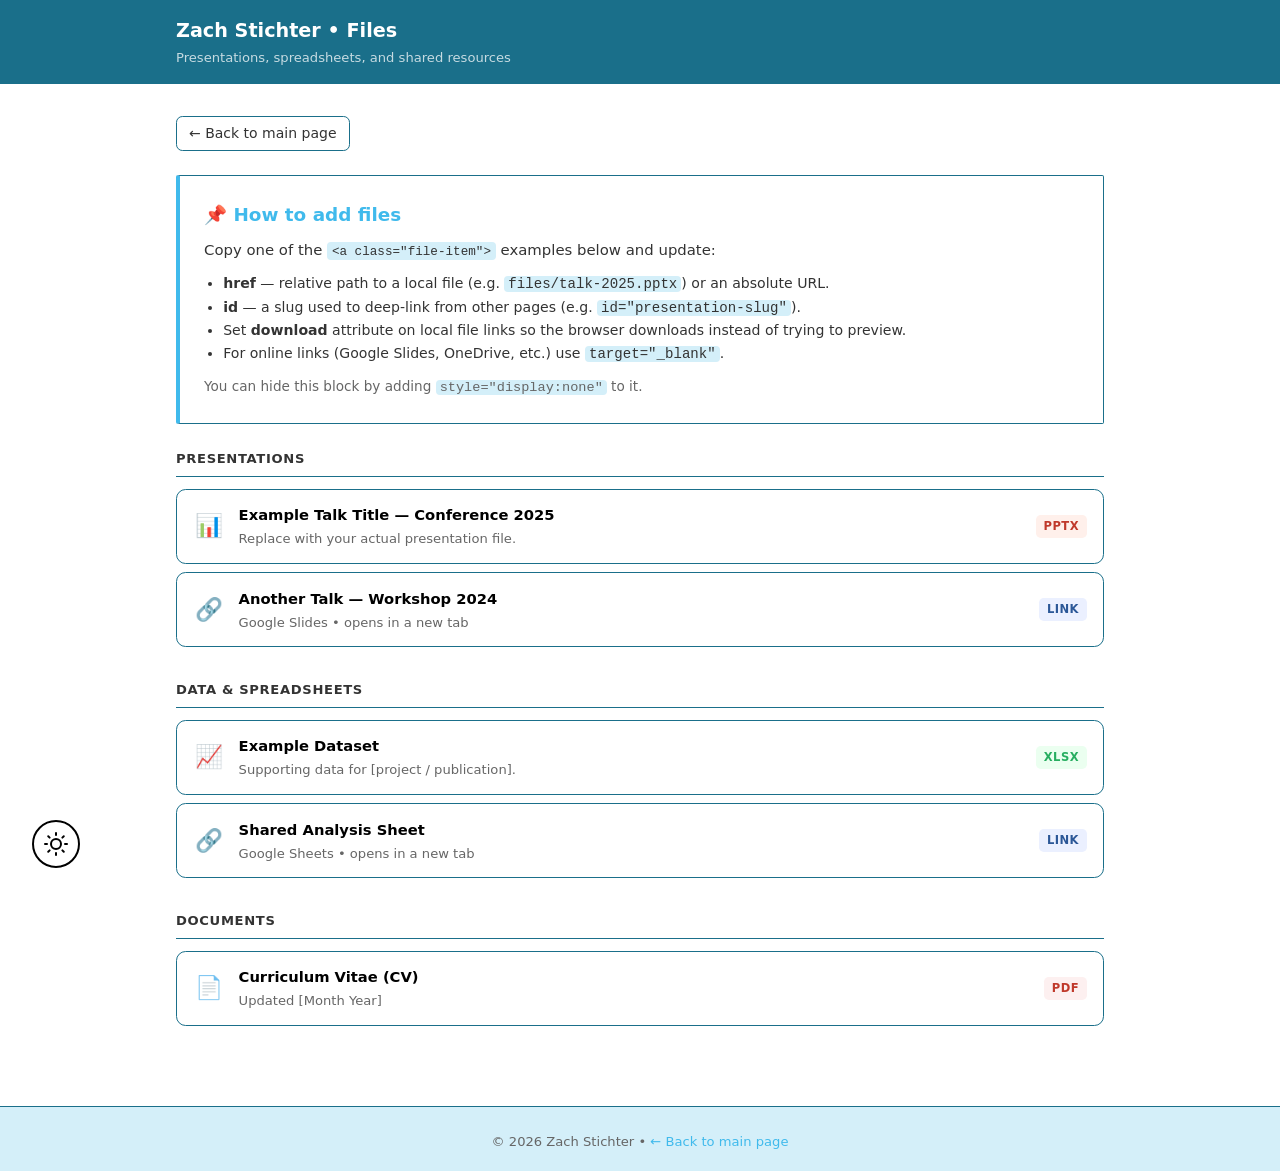
<file: files/index.html>
<!DOCTYPE html>
<html lang="en" data-theme="auto">
<head>
  <meta charset="UTF-8" />
  <meta name="viewport" content="width=device-width, initial-scale=1.0" />
  <meta name="description" content="Files — Zach Stichter" />
  <!-- Prevent indexing of this utility page -->
  <meta name="robots" content="noindex, nofollow" />
  <title>Files | Zach Stichter</title>
  <link rel="stylesheet" href="../css/styles.css" />
  <style>
    /* Back link button */
    .back-link {
      display: inline-flex;
      align-items: center;
      gap: 0.4rem;
      font-size: 0.875rem;
      color: var(--text-secondary);
      text-decoration: none;
      margin-bottom: 1.5rem;
      padding: 0.35rem 0.75rem;
      border-radius: 0.4rem;
      border: 1px solid var(--border-color);
      background: var(--bg-card);
      transition: background 0.2s, color 0.2s;
    }
    .back-link:hover {
      background: var(--accent-light);
      color: var(--accent);
      text-decoration: none;
    }
    /* Files-page header bar */
    .files-top-bar {
      background-color: var(--header-bg);
      color: var(--header-text);
      padding: 1rem 0;
      transition: background-color 0.25s;
    }
    .files-top-bar-inner {
      max-width: 960px;
      margin: 0 auto;
      padding: 0 1rem;
      display: flex;
      align-items: center;
      justify-content: space-between;
      gap: 1rem;
    }
    .files-top-bar h1 {
      font-size: 1.2rem;
      font-weight: 700;
    }
    .files-top-bar p {
      font-size: 0.82rem;
      opacity: 0.75;
    }
  </style>
</head>

  <!-- ============================================================
       THEME TOGGLE BUTTON
       ============================================================ -->
  <button id="theme-toggle-btn" class="theme-toggle-btn" aria-label="Toggle light and dark theme">
    <!-- Sun icon (shown in light mode) -->
    <svg class="icon-sun" viewBox="0 0 24 24" xmlns="http://www.w3.org/2000/svg">
      <circle cx="12" cy="12" r="5"></circle>
      <line x1="12" y1="1" x2="12" y2="3"></line>
      <line x1="12" y1="21" x2="12" y2="23"></line>
      <line x1="4.22" y1="4.22" x2="5.64" y2="5.64"></line>
      <line x1="18.36" y1="18.36" x2="19.78" y2="19.78"></line>
      <line x1="1" y1="12" x2="3" y2="12"></line>
      <line x1="21" y1="12" x2="23" y2="12"></line>
      <line x1="4.22" y1="19.78" x2="5.64" y2="18.36"></line>
      <line x1="18.36" y1="5.64" x2="19.78" y2="4.22"></line>
    </svg>
    <!-- Moon icon (shown in dark mode) -->
    <svg class="icon-moon" viewBox="0 0 24 24" xmlns="http://www.w3.org/2000/svg">
      <path d="M21 12.79A9 9 0 1 1 11.21 3 7 7 0 0 0 21 12.79z"></path>
    </svg>
  </button>
  <div class="files-top-bar">
    <div class="files-top-bar-inner">
      <div>
        <h1>Zach Stichter • Files</h1>
        <p>Presentations, spreadsheets, and shared resources</p>
      </div>
    </div>
  </div>

  <!-- ============================================================
       MAIN CONTENT
       ============================================================ -->
  <main class="site-main">
    <div class="site-wrapper">

      <a class="back-link" href="/about/">
        ← Back to main page
      </a>

      <!-- ── HOW TO USE (for the owner) ─────────────────────────
           Remove or comment out this block once you've added your
           real files. It describes how to add entries below.
           ─────────────────────────────────────────────────────── -->
      <div class="card" style="border-left: 4px solid var(--accent); margin-bottom: 1.5rem;">
        <h2 style="margin-bottom:0.5rem;">📌 How to add files</h2>
        <p>
          Copy one of the <code style="background:var(--code-bg);padding:0.1rem 0.3rem;border-radius:0.25rem;font-size:0.85em;">&lt;a class="file-item"&gt;</code>
          examples below and update:
        </p>
        <ul style="margin:0.6rem 0 0.6rem 1.2rem;font-size:0.88rem;color:var(--text-secondary);list-style:disc;">
          <li><strong>href</strong> — relative path to a local file (e.g. <code style="background:var(--code-bg);padding:0 0.25rem;border-radius:0.25rem;">files/talk-2025.pptx</code>) or an absolute URL.</li>
          <li><strong>id</strong> — a slug used to deep-link from other pages (e.g. <code style="background:var(--code-bg);padding:0 0.25rem;border-radius:0.25rem;">id="presentation-slug"</code>).</li>
          <li>Set <strong>download</strong> attribute on local file links so the browser downloads instead of trying to preview.</li>
          <li>For online links (Google Slides, OneDrive, etc.) use <code style="background:var(--code-bg);padding:0 0.25rem;border-radius:0.25rem;">target="_blank"</code>.</li>
        </ul>
        <p style="font-size:0.85rem;color:var(--text-muted);">
          You can hide this block by adding <code style="background:var(--code-bg);padding:0 0.25rem;border-radius:0.25rem;">style="display:none"</code> to it.
        </p>
      </div>

      <!-- ── PRESENTATIONS ─────────────────────────────────────── -->
      <div class="files-section">
        <h2>Presentations</h2>
        <div class="file-list">

          <!-- PPTX example (local file) -->
          <a class="file-item"
             id="presentation-slug"
             href="files/example-talk-2025.pptx"
             download>
            <span class="file-icon">📊</span>
            <div class="file-info">
              <p class="file-name">Example Talk Title — Conference 2025</p>
              <p class="file-desc">Replace with your actual presentation file.</p>
            </div>
            <span class="file-type-tag file-type-pptx">PPTX</span>
          </a>

          <!-- Online link example (Google Slides / OneDrive) -->
          <a class="file-item"
             id="presentation-slug-2"
             href="https://docs.google.com/presentation/d/REPLACE_WITH_YOUR_ID/edit?usp=sharing"
             target="_blank"
             rel="noopener">
            <span class="file-icon">🔗</span>
            <div class="file-info">
              <p class="file-name">Another Talk — Workshop 2024</p>
              <p class="file-desc">Google Slides • opens in a new tab</p>
            </div>
            <span class="file-type-tag file-type-link">LINK</span>
          </a>

        </div>
      </div><!-- /.files-section presentations -->

      <!-- ── SPREADSHEETS / DATA ───────────────────────────────── -->
      <div class="files-section">
        <h2>Data &amp; Spreadsheets</h2>
        <div class="file-list">

          <!-- XLSX example (local file) -->
          <a class="file-item"
             id="data-example"
             href="files/example-data.xlsx"
             download>
            <span class="file-icon">📈</span>
            <div class="file-info">
              <p class="file-name">Example Dataset</p>
              <p class="file-desc">Supporting data for [project / publication].</p>
            </div>
            <span class="file-type-tag file-type-xlsx">XLSX</span>
          </a>

          <!-- Online spreadsheet example -->
          <a class="file-item"
             id="data-online"
             href="https://docs.google.com/spreadsheets/d/REPLACE_WITH_YOUR_ID/edit?usp=sharing"
             target="_blank"
             rel="noopener">
            <span class="file-icon">🔗</span>
            <div class="file-info">
              <p class="file-name">Shared Analysis Sheet</p>
              <p class="file-desc">Google Sheets • opens in a new tab</p>
            </div>
            <span class="file-type-tag file-type-link">LINK</span>
          </a>

        </div>
      </div><!-- /.files-section data -->

      <!-- ── DOCUMENTS / OTHER ─────────────────────────────────── -->
      <div class="files-section">
        <h2>Documents</h2>
        <div class="file-list">

          <!-- PDF example -->
          <a class="file-item"
             id="cv"
             href="files/cv.pdf"
             download>
            <span class="file-icon">📄</span>
            <div class="file-info">
              <p class="file-name">Curriculum Vitae (CV)</p>
              <p class="file-desc">Updated [Month Year]</p>
            </div>
            <span class="file-type-tag file-type-pdf">PDF</span>
          </a>

        </div>
      </div><!-- /.files-section documents -->

    </div><!-- /.site-wrapper -->
  </main>

  <!-- ============================================================
       FOOTER
       ============================================================ -->
  <footer class="site-footer">
    <div class="site-wrapper">
      <p>
        &copy; <span id="current-year"></span> Zach Stichter •
        <a href="/about/">← Back to main page</a>
      </p>
    </div>
  </footer>

  <script src="../js/main.js"></script>
  <script>
    document.getElementById('current-year').textContent = new Date().getFullYear();
  </script>
</body>
</html>
</file>
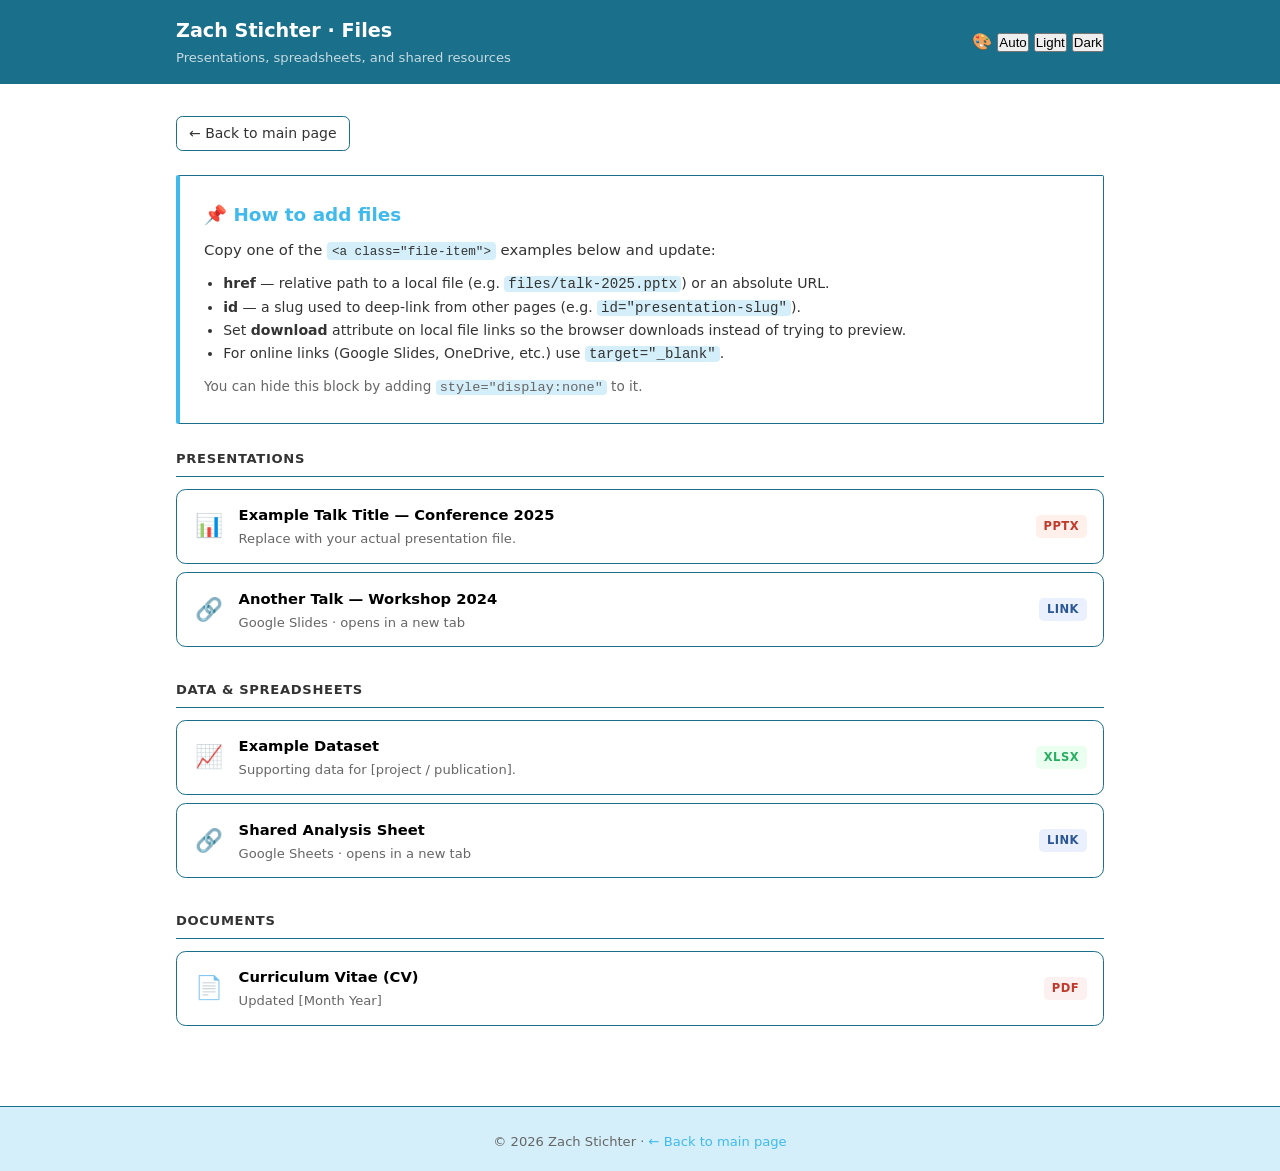
<file: files.html>
<!DOCTYPE html>
<html lang="en" data-theme="auto">
<head>
  <meta charset="UTF-8" />
  <meta name="viewport" content="width=device-width, initial-scale=1.0" />
  <meta name="description" content="Files — Zach Stichter" />
  <!-- Prevent indexing of this utility page -->
  <meta name="robots" content="noindex, nofollow" />
  <title>Files | Zach Stichter</title>
  <link rel="stylesheet" href="css/styles.css" />
  <style>
    /* Back link button */
    .back-link {
      display: inline-flex;
      align-items: center;
      gap: 0.4rem;
      font-size: 0.875rem;
      color: var(--text-secondary);
      text-decoration: none;
      margin-bottom: 1.5rem;
      padding: 0.35rem 0.75rem;
      border-radius: 0.4rem;
      border: 1px solid var(--border-color);
      background: var(--bg-card);
      transition: background 0.2s, color 0.2s;
    }
    .back-link:hover {
      background: var(--accent-light);
      color: var(--accent);
      text-decoration: none;
    }
    /* Files-page header bar */
    .files-top-bar {
      background-color: var(--header-bg);
      color: var(--header-text);
      padding: 1rem 0;
      transition: background-color 0.25s;
    }
    .files-top-bar-inner {
      max-width: 960px;
      margin: 0 auto;
      padding: 0 1rem;
      display: flex;
      align-items: center;
      justify-content: space-between;
      gap: 1rem;
    }
    .files-top-bar h1 {
      font-size: 1.2rem;
      font-weight: 700;
    }
    .files-top-bar p {
      font-size: 0.82rem;
      opacity: 0.75;
    }
  </style>
</head>

<body>

  <!-- ============================================================
       TOP BAR
       ============================================================ -->
  <div class="files-top-bar">
    <div class="files-top-bar-inner">
      <div>
        <h1>Zach Stichter · Files</h1>
        <p>Presentations, spreadsheets, and shared resources</p>
      </div>
      <!-- Theme selector (same as main page) -->
      <div class="theme-selector" role="group" aria-label="Color theme">
        <span aria-hidden="true">🎨</span>
        <button class="theme-btn" data-theme="auto"  aria-label="Use system color theme">Auto</button>
        <button class="theme-btn" data-theme="light" aria-label="Use light theme">Light</button>
        <button class="theme-btn" data-theme="dark"  aria-label="Use dark theme">Dark</button>
      </div>
    </div>
  </div>

  <!-- ============================================================
       MAIN CONTENT
       ============================================================ -->
  <main class="site-main">
    <div class="site-wrapper">

      <a class="back-link" href="index.html">
        ← Back to main page
      </a>

      <!-- ── HOW TO USE (for the owner) ─────────────────────────
           Remove or comment out this block once you've added your
           real files. It describes how to add entries below.
           ─────────────────────────────────────────────────────── -->
      <div class="card" style="border-left: 4px solid var(--accent); margin-bottom: 1.5rem;">
        <h2 style="margin-bottom:0.5rem;">📌 How to add files</h2>
        <p>
          Copy one of the <code style="background:var(--code-bg);padding:0.1rem 0.3rem;border-radius:0.25rem;font-size:0.85em;">&lt;a class="file-item"&gt;</code>
          examples below and update:
        </p>
        <ul style="margin:0.6rem 0 0.6rem 1.2rem;font-size:0.88rem;color:var(--text-secondary);list-style:disc;">
          <li><strong>href</strong> — relative path to a local file (e.g. <code style="background:var(--code-bg);padding:0 0.25rem;border-radius:0.25rem;">files/talk-2025.pptx</code>) or an absolute URL.</li>
          <li><strong>id</strong> — a slug used to deep-link from other pages (e.g. <code style="background:var(--code-bg);padding:0 0.25rem;border-radius:0.25rem;">id="presentation-slug"</code>).</li>
          <li>Set <strong>download</strong> attribute on local file links so the browser downloads instead of trying to preview.</li>
          <li>For online links (Google Slides, OneDrive, etc.) use <code style="background:var(--code-bg);padding:0 0.25rem;border-radius:0.25rem;">target="_blank"</code>.</li>
        </ul>
        <p style="font-size:0.85rem;color:var(--text-muted);">
          You can hide this block by adding <code style="background:var(--code-bg);padding:0 0.25rem;border-radius:0.25rem;">style="display:none"</code> to it.
        </p>
      </div>

      <!-- ── PRESENTATIONS ─────────────────────────────────────── -->
      <div class="files-section">
        <h2>Presentations</h2>
        <div class="file-list">

          <!-- PPTX example (local file) -->
          <a class="file-item"
             id="presentation-slug"
             href="files/example-talk-2025.pptx"
             download>
            <span class="file-icon">📊</span>
            <div class="file-info">
              <p class="file-name">Example Talk Title — Conference 2025</p>
              <p class="file-desc">Replace with your actual presentation file.</p>
            </div>
            <span class="file-type-tag file-type-pptx">PPTX</span>
          </a>

          <!-- Online link example (Google Slides / OneDrive) -->
          <a class="file-item"
             id="presentation-slug-2"
             href="https://docs.google.com/presentation/d/REPLACE_WITH_YOUR_ID/edit?usp=sharing"
             target="_blank"
             rel="noopener">
            <span class="file-icon">🔗</span>
            <div class="file-info">
              <p class="file-name">Another Talk — Workshop 2024</p>
              <p class="file-desc">Google Slides · opens in a new tab</p>
            </div>
            <span class="file-type-tag file-type-link">LINK</span>
          </a>

        </div>
      </div><!-- /.files-section presentations -->

      <!-- ── SPREADSHEETS / DATA ───────────────────────────────── -->
      <div class="files-section">
        <h2>Data &amp; Spreadsheets</h2>
        <div class="file-list">

          <!-- XLSX example (local file) -->
          <a class="file-item"
             id="data-example"
             href="files/example-data.xlsx"
             download>
            <span class="file-icon">📈</span>
            <div class="file-info">
              <p class="file-name">Example Dataset</p>
              <p class="file-desc">Supporting data for [project / publication].</p>
            </div>
            <span class="file-type-tag file-type-xlsx">XLSX</span>
          </a>

          <!-- Online spreadsheet example -->
          <a class="file-item"
             id="data-online"
             href="https://docs.google.com/spreadsheets/d/REPLACE_WITH_YOUR_ID/edit?usp=sharing"
             target="_blank"
             rel="noopener">
            <span class="file-icon">🔗</span>
            <div class="file-info">
              <p class="file-name">Shared Analysis Sheet</p>
              <p class="file-desc">Google Sheets · opens in a new tab</p>
            </div>
            <span class="file-type-tag file-type-link">LINK</span>
          </a>

        </div>
      </div><!-- /.files-section data -->

      <!-- ── DOCUMENTS / OTHER ─────────────────────────────────── -->
      <div class="files-section">
        <h2>Documents</h2>
        <div class="file-list">

          <!-- PDF example -->
          <a class="file-item"
             id="cv"
             href="files/cv.pdf"
             download>
            <span class="file-icon">📄</span>
            <div class="file-info">
              <p class="file-name">Curriculum Vitae (CV)</p>
              <p class="file-desc">Updated [Month Year]</p>
            </div>
            <span class="file-type-tag file-type-pdf">PDF</span>
          </a>

        </div>
      </div><!-- /.files-section documents -->

    </div><!-- /.site-wrapper -->
  </main>

  <!-- ============================================================
       FOOTER
       ============================================================ -->
  <footer class="site-footer">
    <div class="site-wrapper">
      <p>
        &copy; <span id="current-year"></span> Zach Stichter ·
        <a href="index.html">← Back to main page</a>
      </p>
    </div>
  </footer>

  <script src="js/main.js"></script>
  <script>
    document.getElementById('current-year').textContent = new Date().getFullYear();
  </script>
</body>
</html>
</file>
<file: css/styles.css>
/* ====================================================
   CSS Custom Properties — Light Theme (default)
   ==================================================== */
:root {
  --bg-primary:        #ffffff;
  --bg-secondary:      #d4eff9;
  --bg-card:           #ffffff;
  --border-color:      #1a6f8a;
  --text-primary:      #000000;
  --text-secondary:    #333333;
  --text-muted:        #666666;
  --accent:            #40baec;
  --accent-hover:      #1fa8d8;
  --accent-light:      #d4eff9;
  --tab-active-bg:     #1a6f8a;
  --tab-active-text:   #ffffff;
  --tab-hover-bg:      #d4eff9;
  --shadow:            none;
  --shadow-md:         none;
  --header-bg:         #1a6f8a;
  --header-text:       #ffffff;
  --badge-bg:          #d4eff9;
  --badge-text:        #1a6f8a;
  --link-color:        #40baec;
  --link-hover:        #1fa8d8;
  --code-bg:           #d4eff9;
  --toggle-bg:         #1a6f8a;
  --toggle-hover:      #2d8fa3;
}

/* ====================================================
   Dark Theme
   ==================================================== */
[data-theme="dark"] {
  --bg-primary:        #0b0f13; /* Deep Slate */
  --bg-secondary:      #12161a;
  --bg-card:           #161a1f;
  --border-color:      #1a6f8a;
  --text-primary:      #ffffff;
  --text-secondary:    #e0e0e0;
  --text-muted:        #a0a0a0;
  --accent:            #40baec;
  --accent-hover:      #7ba4f2;
  --accent-light:      #0b1012;
  --tab-active-bg:     #40baec;
  --tab-active-text:   #ffffff;
  --tab-hover-bg:      #0b1012;
  --shadow:            none;
  --shadow-md:         none;
  --header-bg:         #0d1a20;
  --header-text:       #ffffff;
  --badge-bg:          transparent;
  --badge-text:        #ffffff;
  --link-color:        #40baec;
  --link-hover:        #7ba4f2;
  --code-bg:           #0b1012;
  --toggle-bg:         #11151a;
  --toggle-hover:      #1b2630;
}

/* Auto-respect OS preference when theme is "auto" */
@media (prefers-color-scheme: dark) {
  [data-theme="auto"] {
    --bg-primary:        #0b0f13; /* Deep Slate */
    --bg-secondary:      #12161a;
    --bg-card:           #161a1f;
    --border-color:      #1a6f8a;
    --text-primary:      #ffffff;
    --text-secondary:    #e0e0e0;
    --text-muted:        #a0a0a0;
    --accent:            #40baec;
    --accent-hover:      #7ba4f2;
    --accent-light:      #0b1012;
    --tab-active-bg:     #40baec;
    --tab-active-text:   #ffffff;
    --tab-hover-bg:      #0b1012;
    --shadow:            none;
    --shadow-md:         none;
    --header-bg:         #0d1a20;
    --header-text:       #ffffff;
    --badge-bg:          transparent;
    --badge-text:        #ffffff;
    --link-color:        #40baec;
    --link-hover:        #7ba4f2;
    --code-bg:           #0b1012;
    --toggle-bg:         #11151a;
    --toggle-hover:      #1b2630;
  }
}

/* ====================================================
   Reset & Base
   ==================================================== */
*, *::before, *::after {
  box-sizing: border-box;
  margin: 0;
  padding: 0;
}

html {
  scroll-behavior: smooth;
}

body {
  font-family: 'Segoe UI', system-ui, -apple-system, BlinkMacSystemFont, sans-serif;
  background-color: var(--bg-primary);
  color: var(--text-primary);
  line-height: 1.6;
  transition: background-color 0.25s ease, color 0.25s ease;
  min-height: 100vh;
}

a {
  color: var(--link-color);
  text-decoration: none;
  transition: color 0.2s;
}

a:hover {
  color: var(--link-hover);
  text-decoration: underline;
}

ul {
  list-style: none;
}

/* ====================================================
   Layout
   ==================================================== */
.site-wrapper {
  max-width: 960px;
  margin: 0 auto;
  padding: 0 1rem;
}

/* ====================================================
   Header
   ==================================================== */
.site-header {
  background-color: var(--header-bg);
  color: var(--header-text);
  padding: 2rem 0 0;
  box-shadow: var(--shadow-md);
  transition: background-color 0.25s ease;
}

.header-inner {
  max-width: 960px;
  margin: 0 auto;
  padding: 0 1rem;
}

.header-profile {
  display: flex;
  align-items: center;
  gap: 1.5rem;
  padding-bottom: 1.5rem;
}

.profile-photo {
  width: 96px;
  height: 96px;
  border-radius: 50%;
  border: 3px solid rgba(255, 255, 255, 0.4);
  object-fit: cover;
  flex-shrink: 0;
  background-color: rgba(255, 255, 255, 0.1);
}

.profile-info h1 {
  font-size: 1.6rem;
  font-weight: 700;
  letter-spacing: -0.02em;
  line-height: 1.2;
}

.profile-info .title {
  font-size: 0.95rem;
  opacity: 0.85;
  margin-top: 0.25rem;
}

.profile-info .institution {
  font-size: 0.875rem;
  opacity: 0.7;
  margin-top: 0.15rem;
}

.header-controls {
  display: none;
}

/* ====================================================
   Theme Toggle Button (Circular, Fixed Position)
   ==================================================== */
.theme-toggle-btn {
  position: fixed;
  bottom: 2rem;
  left: 2rem;
  width: 48px;
  height: 48px;
  border-radius: 50%;
  border: 2px solid var(--text-primary);
  background: var(--bg-card);
  cursor: pointer;
  display: flex;
  align-items: center;
  justify-content: center;
  z-index: 1000;
  transition: background 0.3s ease, border-color 0.3s ease, transform 0.2s ease;
  box-shadow: var(--shadow-md);
}

.theme-toggle-btn:hover {
  transform: scale(1.1);
  background: var(--accent-light);
  border-color: var(--accent);
}

.theme-toggle-btn svg {
  width: 24px;
  height: 24px;
  stroke: var(--text-primary);
  stroke-width: 2;
  fill: none;
  stroke-linecap: round;
  stroke-linejoin: round;
  transition: opacity 0.3s ease;
}

/* Hide/show icons based on theme */
.theme-toggle-btn .icon-sun {
  position: absolute;
  opacity: 1;
  transition: opacity 0.3s ease;
}

.theme-toggle-btn .icon-moon {
  position: absolute;
  opacity: 0;
  transition: opacity 0.3s ease;
}

[data-theme="dark"] .theme-toggle-btn .icon-sun {
  opacity: 0;
}

[data-theme="dark"] .theme-toggle-btn .icon-moon {
  opacity: 1;
}

/* ====================================================
   Navigation Tabs
   ==================================================== */
.site-nav {
  background-color: var(--header-bg);
  transition: background-color 0.25s ease;
  border-bottom: 1px solid rgba(255, 255, 255, 0.1);
}

.nav-list {
  display: flex;
  max-width: 960px;
  margin: 0 auto;
  padding: 0 1rem;
  gap: 0;
  overflow-x: auto;
  scrollbar-width: none;
}

.nav-list::-webkit-scrollbar {
  display: none;
}

.nav-list li {
  flex-shrink: 0;
}

.nav-list a {
  display: block;
  padding: 0.75rem 1.1rem;
  font-size: 0.9rem;
  font-weight: 500;
  color: rgba(255, 255, 255, 0.75);
  text-decoration: none;
  border-bottom: 2px solid transparent;
  transition: color 0.2s, border-color 0.2s, background 0.2s;
  white-space: nowrap;
}

.nav-list a:hover {
  color: #ffffff;
  background: rgba(255, 255, 255, 0.08);
  text-decoration: none;
}

.nav-list a.active {
  color: #ffffff;
  border-bottom-color: #ffffff;
  font-weight: 600;
}

/* ====================================================
   Main Content
   ==================================================== */
.site-main {
  padding: 2rem 0 3rem;
}

.tab-panel {
  display: block;
}

/* ====================================================
   Cards
   ==================================================== */
.card {
  background: var(--bg-card);
  border: 1px solid var(--border-color);
  border-radius: 2px;
  padding: 1.5rem;
  box-shadow: var(--shadow);
  transition: background 0.25s, border-color 0.25s, box-shadow 0.25s;
}

.card + .card {
  margin-top: 1.25rem;
}

.card:hover {
  box-shadow: var(--shadow-md);
}

.card h2 {
  font-size: 1.15rem;
  font-weight: 600;
  color: var(--accent);
  margin-bottom: 0.5rem;
}

.card h3 {
  font-size: 1rem;
  font-weight: 600;
  color: var(--text-primary);
  margin-bottom: 0.35rem;
}

.card p {
  font-size: 0.93rem;
  color: var(--text-secondary);
  line-height: 1.65;
}

.card p + p {
  margin-top: 0.6rem;
}

/* ====================================================
   Section headings
   ==================================================== */
.section-heading {
  font-size: 1.5rem;
  font-weight: 700;
  color: var(--text-primary);
  margin-bottom: 1.25rem;
  padding-bottom: 0.5rem;
  border-bottom: 2px solid var(--border-color);
}

.section-subheading {
  font-size: 1.15rem;
  font-weight: 600;
  color: var(--accent);
  margin: 1.5rem 0 0.75rem;
}

/* ====================================================
   About Tab — profile hero
   ==================================================== */
.about-hero {
  display: flex;
  align-items: flex-start;
  gap: 1.75rem;
  margin-bottom: 1.5rem;
}

.about-photo {
  width: 140px;
  height: 140px;
  border-radius: 50%;
  border: 3px solid var(--border-color);
  object-fit: cover;
  flex-shrink: 0;
}

.about-intro h2 {
  font-size: 1.4rem;
  font-weight: 700;
  color: var(--text-primary);
  margin-bottom: 0.3rem;
}

.about-intro .subtitle {
  font-size: 0.95rem;
  color: var(--accent);
  font-weight: 500;
  margin-bottom: 0.75rem;
}

.about-intro p {
  font-size: 0.93rem;
  color: var(--text-secondary);
  line-height: 1.7;
}

/* ====================================================
   Badge / Tag chips
   ==================================================== */
.badge-list {
  display: flex;
  flex-wrap: wrap;
  gap: 0.4rem;
  margin-top: 0.75rem;
}

.badge {
  display: inline-flex;
  align-items: center;
  gap: 0.4rem;
  background: transparent;
  color: var(--text-primary);
  border-radius: 0;
  padding: 0;
  font-size: 0.78rem;
  font-weight: bold;
  transition: color 0.2s;
}

.separator {
  color: var(--text-primary);
  font-weight: normal;
  font-size: 0.78rem;
}

/* ====================================================
   Publication list
   ==================================================== */
.pub-item {
  border-left: 3px solid var(--accent);
  padding-left: 1rem;
  margin-bottom: 1.25rem;
}

.pub-item .pub-title {
  font-weight: 600;
  color: var(--text-primary);
  font-size: 0.95rem;
}

.pub-item .pub-authors {
  font-size: 0.86rem;
  color: var(--text-muted);
  margin-top: 0.15rem;
}

.pub-item .pub-venue {
  font-size: 0.86rem;
  color: var(--text-primary);
  font-style: italic;
  margin-top: 0.1rem;
}

.pub-item .pub-links {
  margin-top: 0.4rem;
  display: flex;
  gap: 0.6rem;
}

.pub-link {
  display: inline-flex;
  align-items: center;
  gap: 0.25rem;
  font-size: 0.8rem;
  font-weight: 500;
  color: var(--link-color);
  text-decoration: none;
  border: 1px solid var(--border-color);
  border-radius: 0.4rem;
  padding: 0.15rem 0.55rem;
  transition: background 0.2s, border-color 0.2s;
}

.pub-link:hover {
  background: var(--accent-light);
  border-color: var(--accent);
  text-decoration: none;
}

/* ====================================================
   Presentation / Talk list
   ==================================================== */
.talk-item {
  display: flex;
  gap: 1rem;
  align-items: flex-start;
  padding: 1rem 0;
  border-bottom: 1px solid var(--border-color);
}

.talk-item:last-child {
  border-bottom: none;
}

.talk-year {
  flex-shrink: 0;
  font-size: 0.82rem;
  font-weight: 600;
  color: var(--text-muted);
  min-width: 3.5rem;
  padding-top: 0.1rem;
}

.talk-content .talk-title {
  font-weight: 600;
  font-size: 0.93rem;
  color: var(--text-primary);
}

.talk-content .talk-venue {
  font-size: 0.86rem;
  color: var(--text-secondary);
  margin-top: 0.15rem;
}

.talk-content .talk-links {
  margin-top: 0.4rem;
  display: flex;
  gap: 0.5rem;
}

/* ====================================================
   Files Page
   ==================================================== */
.files-header {
  margin-bottom: 1.5rem;
}

.files-header h1 {
  font-size: 1.5rem;
  font-weight: 700;
  color: var(--text-primary);
}

.files-header p {
  font-size: 0.9rem;
  color: var(--text-secondary);
  margin-top: 0.4rem;
}

.files-section {
  margin-bottom: 2rem;
}

.files-section h2 {
  font-size: 0.82rem;
  font-weight: 600;
  color: var(--text-secondary);
  text-transform: uppercase;
  letter-spacing: 0.05em;
  margin-bottom: 0.75rem;
  padding-bottom: 0.4rem;
  border-bottom: 1px solid var(--border-color);
}

.file-list {
  display: flex;
  flex-direction: column;
  gap: 0.5rem;
}

.file-item {
  display: flex;
  align-items: center;
  gap: 0.85rem;
  padding: 0.85rem 1rem;
  background: var(--bg-card);
  border: 1px solid var(--border-color);
  border-radius: 0.6rem;
  text-decoration: none;
  color: var(--text-primary);
  transition: background 0.2s, border-color 0.2s, box-shadow 0.2s;
}

.file-item:hover {
  background: var(--accent-light);
  border-color: var(--accent);
  box-shadow: var(--shadow);
  text-decoration: none;
  color: var(--text-primary);
}

.file-icon {
  font-size: 1.4rem;
  flex-shrink: 0;
  width: 2rem;
  text-align: center;
}

.file-info .file-name {
  font-weight: 600;
  font-size: 0.92rem;
}

.file-info .file-desc {
  font-size: 0.82rem;
  color: var(--text-muted);
  margin-top: 0.1rem;
}

.file-type-tag {
  margin-left: auto;
  font-size: 0.72rem;
  font-weight: 700;
  text-transform: uppercase;
  letter-spacing: 0.04em;
  padding: 0.15rem 0.5rem;
  border-radius: 0.3rem;
  flex-shrink: 0;
}

.file-type-pptx { background: #fff0eb; color: #c0392b; }
.file-type-xlsx { background: #ebfff0; color: #27ae60; }
.file-type-link { background: #ebf0ff; color: #2b5797; }
.file-type-pdf  { background: #fdf0f0; color: #c0392b; }

[data-theme="dark"] .file-type-pptx { background: #3a1a14; color: #e07060; }
[data-theme="dark"] .file-type-xlsx { background: #14301a; color: #50c878; }
[data-theme="dark"] .file-type-link { background: #1a2040; color: #7ba4f2; }
[data-theme="dark"] .file-type-pdf  { background: #3a1414; color: #e07070; }

@media (prefers-color-scheme: dark) {
  [data-theme="auto"] .file-type-pptx { background: #3a1a14; color: #e07060; }
  [data-theme="auto"] .file-type-xlsx { background: #14301a; color: #50c878; }
  [data-theme="auto"] .file-type-link { background: #1a2040; color: #7ba4f2; }
  [data-theme="auto"] .file-type-pdf  { background: #3a1414; color: #e07070; }
}

/* ====================================================
   Faith & Science — blockquote style
   ==================================================== */
.faith-quote {
  border-left: 4px solid var(--accent);
  padding: 0.75rem 1.25rem;
  background: var(--accent-light);
  border-radius: 0 0.5rem 0.5rem 0;
  margin: 1rem 0;
  font-style: italic;
  color: var(--text-secondary);
  font-size: 0.95rem;
  line-height: 1.7;
  transition: background 0.25s;
}

/* ====================================================
   Contact row
   ==================================================== */
.contact-row {
  display: flex;
  flex-wrap: wrap;
  gap: 0.6rem;
  margin-top: 0.75rem;
}

.contact-link {
  display: inline-flex;
  align-items: center;
  gap: 0.4rem;
  background: transparent;
  border: none;
  border-radius: 0;
  padding: 0;
  font-size: 0.85rem;
  color: var(--text-primary);
  font-weight: bold;
  text-decoration: none;
  transition: color 0.2s;
}

.contact-icon {
  filter: brightness(0);
}

[data-theme="dark"] .contact-icon {
  filter: brightness(0) invert(1);
}

@media (prefers-color-scheme: dark) {
  [data-theme="auto"] .contact-icon {
    filter: brightness(0) invert(1);
  }
}

.contact-link:hover {
  background: transparent;
  border: none;
  color: var(--accent);
  text-decoration: none;
}

/* ====================================================
   Footer
   ==================================================== */
.site-footer {
  border-top: 1px solid var(--border-color);
  padding: 1.5rem 0;
  text-align: center;
  font-size: 0.82rem;
  color: var(--text-muted);
  background: var(--bg-secondary);
  transition: background 0.25s, border-color 0.25s;
}

/* ====================================================
   Utility
   ==================================================== */
.mt-1 { margin-top: 0.5rem; }
.mt-2 { margin-top: 1rem; }
.mt-3 { margin-top: 1.5rem; }

.text-muted { color: var(--text-muted); font-size: 0.85rem; }

/* ====================================================
   Responsive
   ==================================================== */
@media (max-width: 600px) {
  .header-profile {
    gap: 1rem;
  }
  .profile-photo {
    width: 72px;
    height: 72px;
  }
  .profile-info h1 {
    font-size: 1.2rem;
  }
  .about-hero {
    flex-direction: column;
    align-items: center;
    text-align: center;
  }
  .about-photo {
    width: 110px;
    height: 110px;
  }
  .badge-list {
    justify-content: center;
  }
  .nav-list a {
    padding: 0.65rem 0.75rem;
    font-size: 0.82rem;
  }
  .talk-item {
    flex-direction: column;
    gap: 0.3rem;
  }
  .talk-year {
    font-size: 0.78rem;
  }
}
</file>
